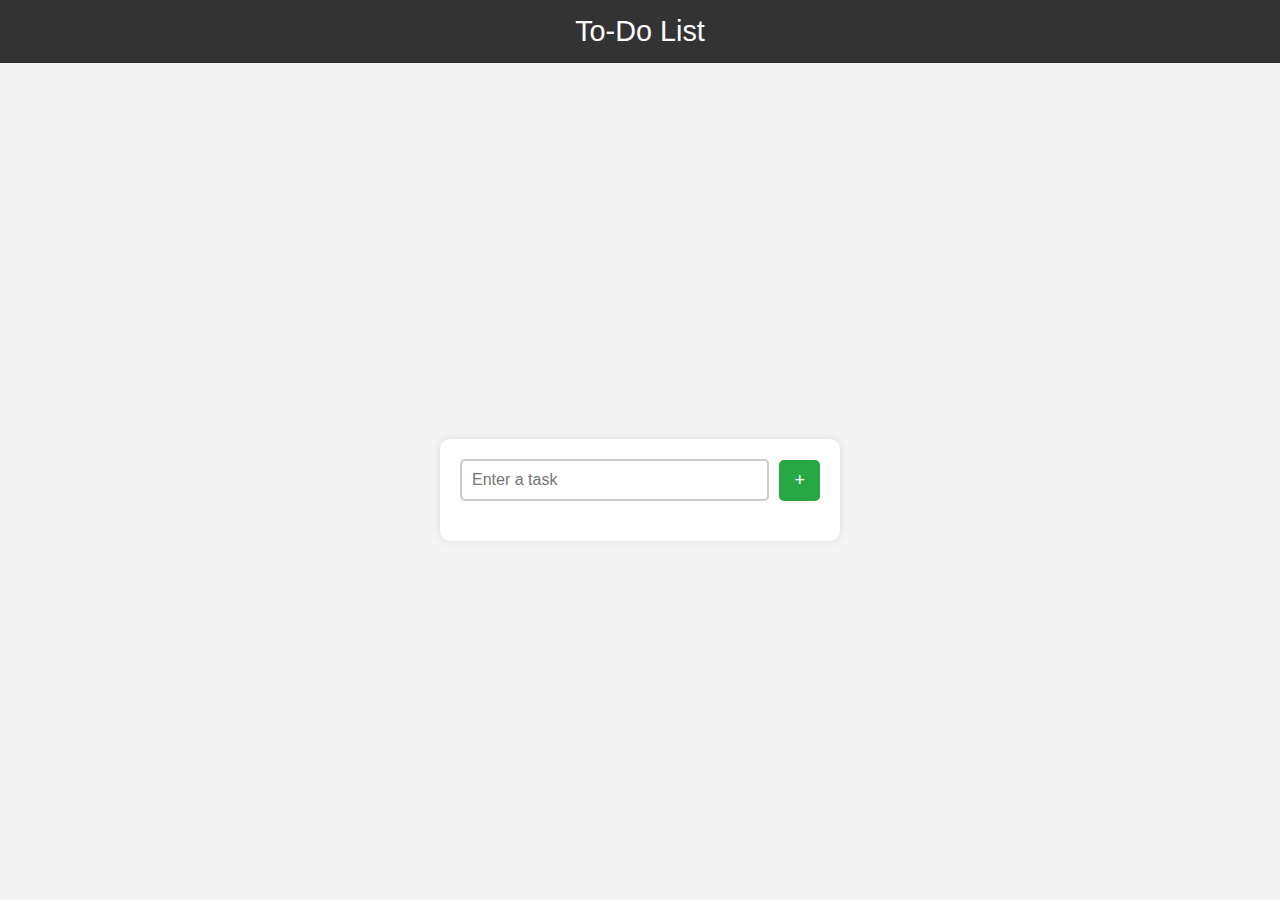
<file: task-1/index.html>
<!DOCTYPE html>
<html lang="en">
<head>
    <meta charset="UTF-8">
    <meta name="viewport" content="width=device-width, initial-scale=1.0">
    <title>Task 1</title>
    <link rel="stylesheet" href="style.css">
</head>
<body>
    <header>To-Do List</header>
    <div class="container">
        <div class="create-todo">
            <input type="text" id="todo-input" placeholder="Enter a task">
            <button id="add-btn"> + </button>
        </div>
        <div class="todos">
            <ul id="todo-list">
            </ul>
        </div>
    </div>
    <script src="script.js"></script>
</body>
</html>
</file>
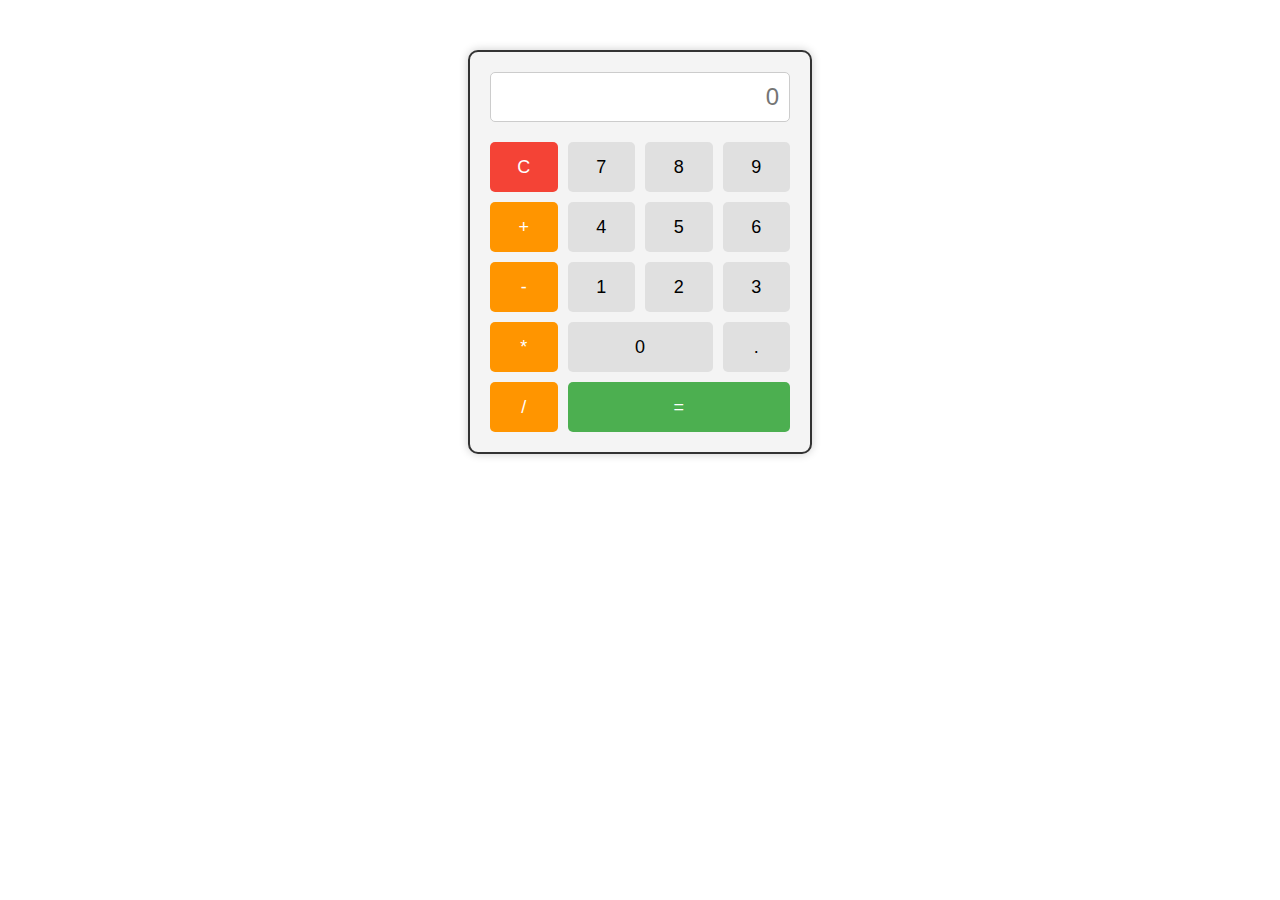
<file: task-2/index.html>
<!DOCTYPE html>
<html lang="en">
<head>
    <meta charset="UTF-8">
    <meta name="viewport" content="width=device-width, initial-scale=1.0">
    <title>Simple Calculator</title>
    <link rel="stylesheet" href="styles.css">
</head>
<body>
    <div class="calculator">
        <input type="text" id="display" placeholder="0" disabled>
        <div class="buttons">
            <button class="clear" onclick="clearDisplay()">C</button>
            <button onclick="appendValue('7')">7</button>
            <button onclick="appendValue('8')">8</button>
            <button onclick="appendValue('9')">9</button>
            <button class="operator" onclick="appendValue('+')">+</button>
            
            <button onclick="appendValue('4')">4</button>
            <button onclick="appendValue('5')">5</button>
            <button onclick="appendValue('6')">6</button>
            <button class="operator" onclick="appendValue('-')">-</button>

            <button onclick="appendValue('1')">1</button>
            <button onclick="appendValue('2')">2</button>
            <button onclick="appendValue('3')">3</button>
            <button class="operator" onclick="appendValue('*')">*</button>

            <button class="zero" onclick="appendValue('0')">0</button>
            <button onclick="appendValue('.')">.</button>
            <button class="operator" onclick="appendValue('/')">/</button>
            <button class="equals" onclick="calculateResult()">=</button>
        </div>
    </div>

    <script src="script.js"></script>
</body>
</html>
</file>
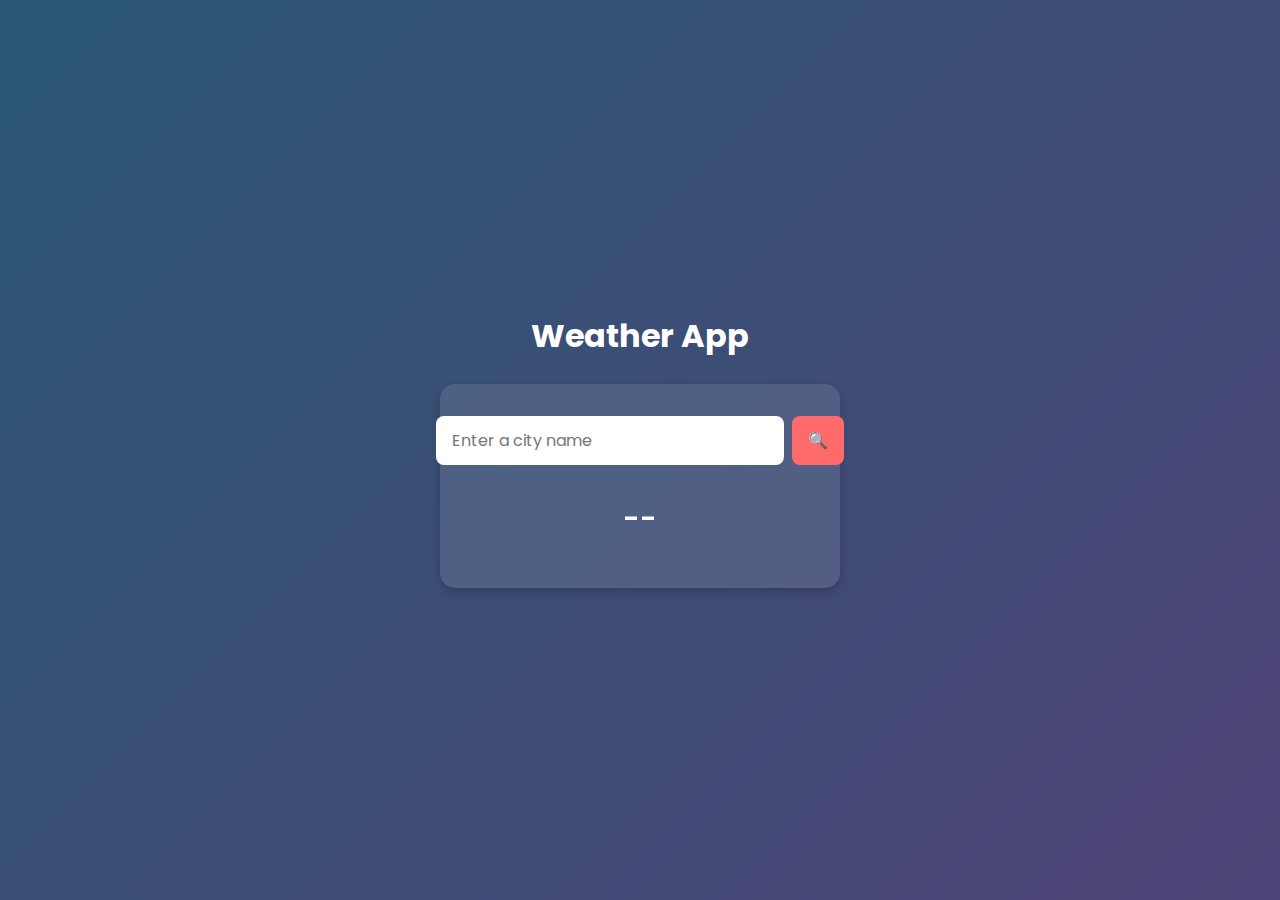
<file: task-4/index.html>
<!DOCTYPE html>
<html lang="en">
<head>
    <meta charset="UTF-8">
    <meta name="viewport" content="width=device-width, initial-scale=1.0">
    <title>Task 4</title>
    <link rel="stylesheet" href="styles.css">
    <link href="https://fonts.googleapis.com/css2?family=Poppins:wght@300;400;600&display=swap" rel="stylesheet">
</head>
<body>

    <header class="header">
        <h1 class="title">Weather App</h1>
    </header>

    <div class="container">
        <div class="search-container">
            <input type="text" id="city-input" class="input" placeholder="Enter a city name">
            <button class="btn" onclick="getWeather()">🔍</button>
        </div>
        <div class="results-container">
            <div id="loading" class="loading"></div>
            <h2 id="search-title" class="search-title"></h2>
            <img id="weather-icon" class="weather-icon fade-in" style="display:none;">
            <span id="search-temperature" class="search-temperature">--</span>
            <p id="search-desc" class="search-desc"></p>
            <p id="error-msg" class="error-msg"></p>
        </div>
    </div>

    <script src="script.js"></script>
</body>
</html>
</file>
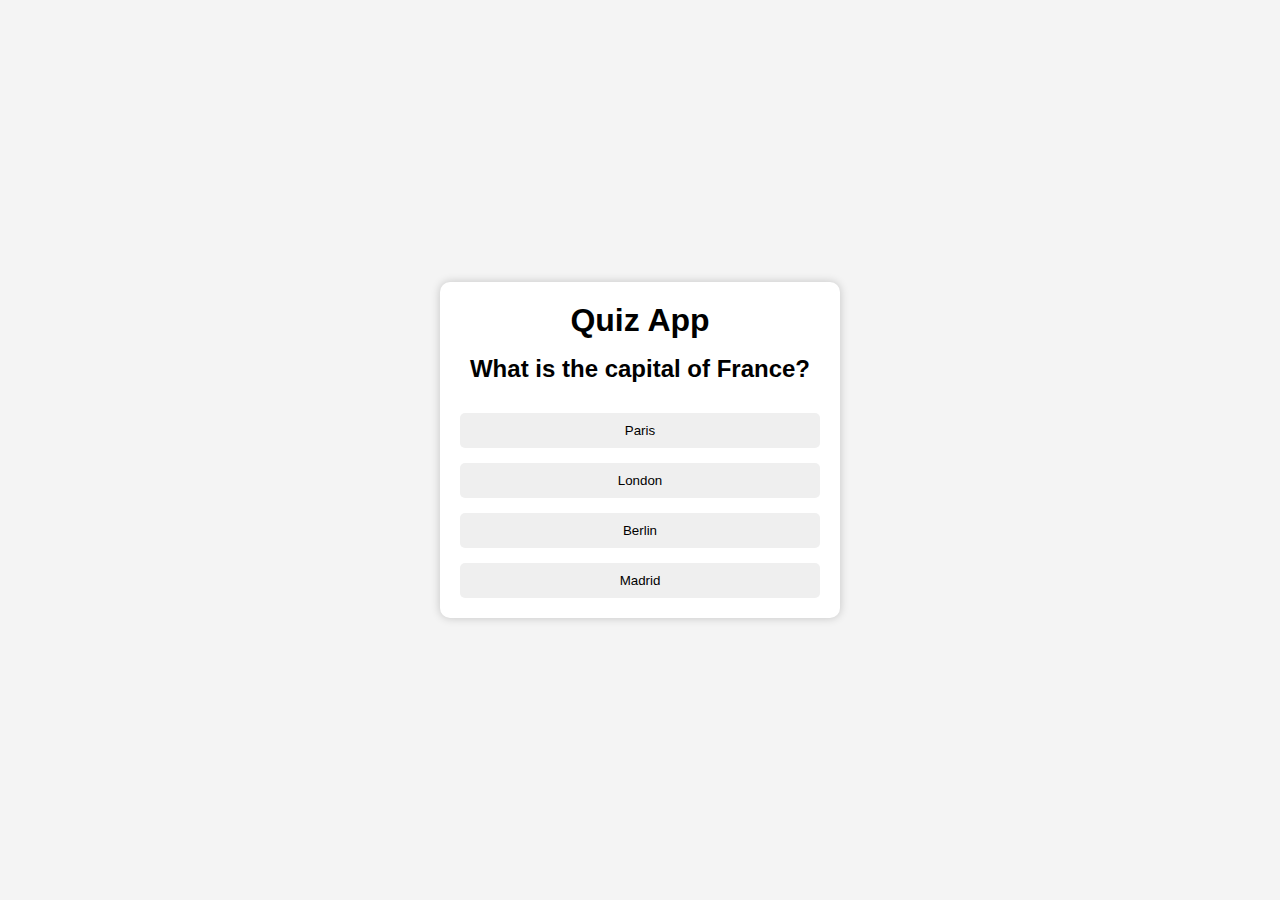
<file: task-5/index.html>
<!DOCTYPE html>
<html lang="en">
<head>
    <meta charset="UTF-8">
    <meta name="viewport" content="width=device-width, initial-scale=1.0">
    <title>Quiz App</title>
    <link rel="stylesheet" href="styles.css">
</head>
<body>

    <div class="quiz-container">
        <h1 class="quiz-title">Quiz App</h1>
        <div id="quiz" class="quiz">
            <h2 id="question">Question goes here</h2>
            <div id="answers" class="answers"></div>
            <button id="next-btn" class="next-btn">Next</button>
        </div>
        <div id="result" class="result hide">
            <h2>Quiz Completed!</h2>
            <p id="score"></p>
            <button id="restart-btn" class="restart-btn">Restart Quiz</button>
        </div>
    </div>

    <script src="script.js"></script>
</body>
</html>
</file>
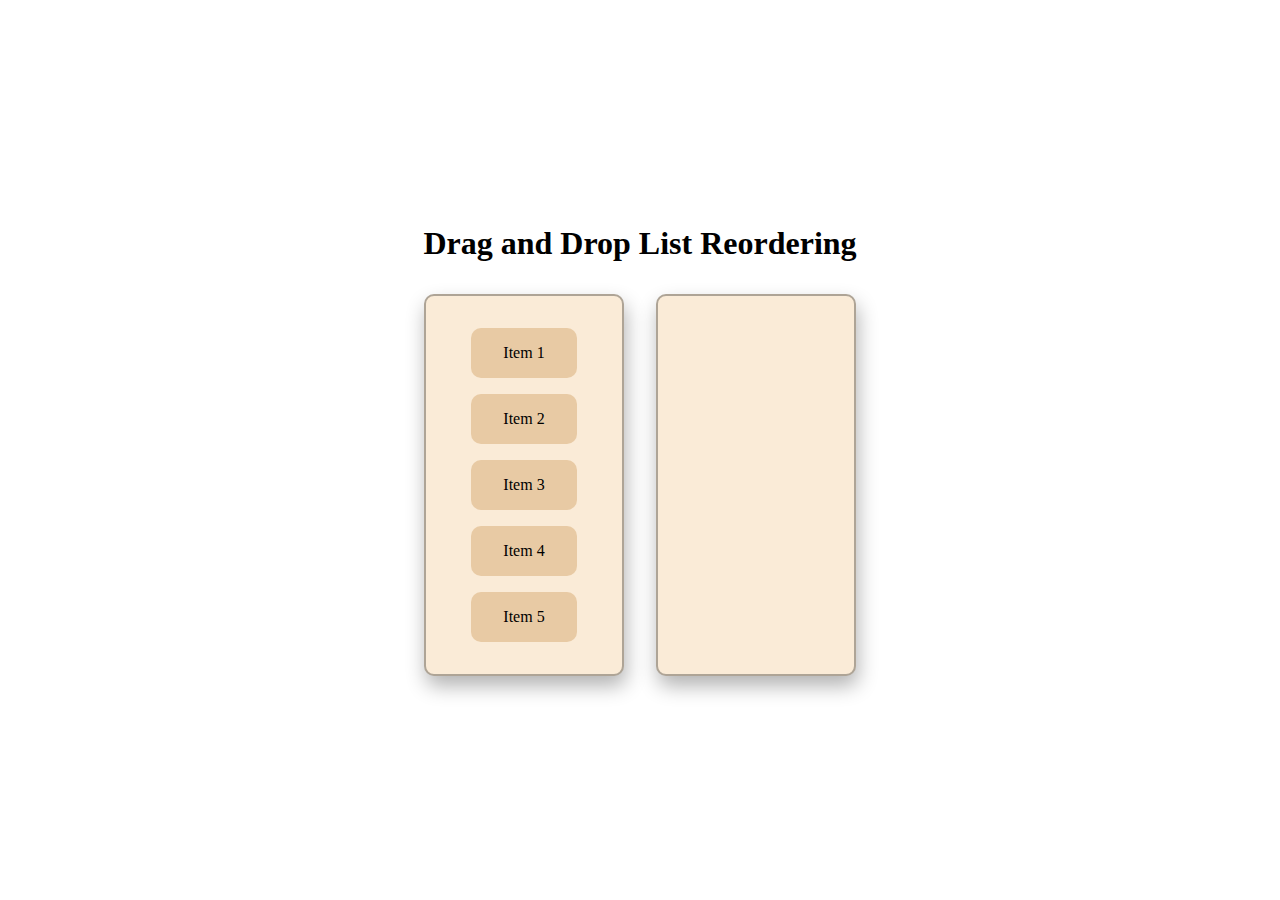
<file: task-6/index.html>
<!DOCTYPE html>
<html lang="en">
<head>
    <meta charset="UTF-8">
    <meta name="viewport" content="width=device-width, initial-scale=1.0">
    <title>Task 6</title>
    <link rel="stylesheet" href="styles.css">
</head>
<body>
    <h1>Drag and Drop List Reordering</h1>
    <div class="container">
        <div id="box-1">
            <p class="list" draggable="true">Item 1</p>
            <p class="list" draggable="true">Item 2</p>
            <p class="list" draggable="true">Item 3</p>
            <p class="list" draggable="true">Item 4</p>
            <p class="list" draggable="true">Item 5</p>
        </div>

        <div id="box-2">

        </div>
    </div>

    <script src="script.js"></script>
</body>
</html>
</file>
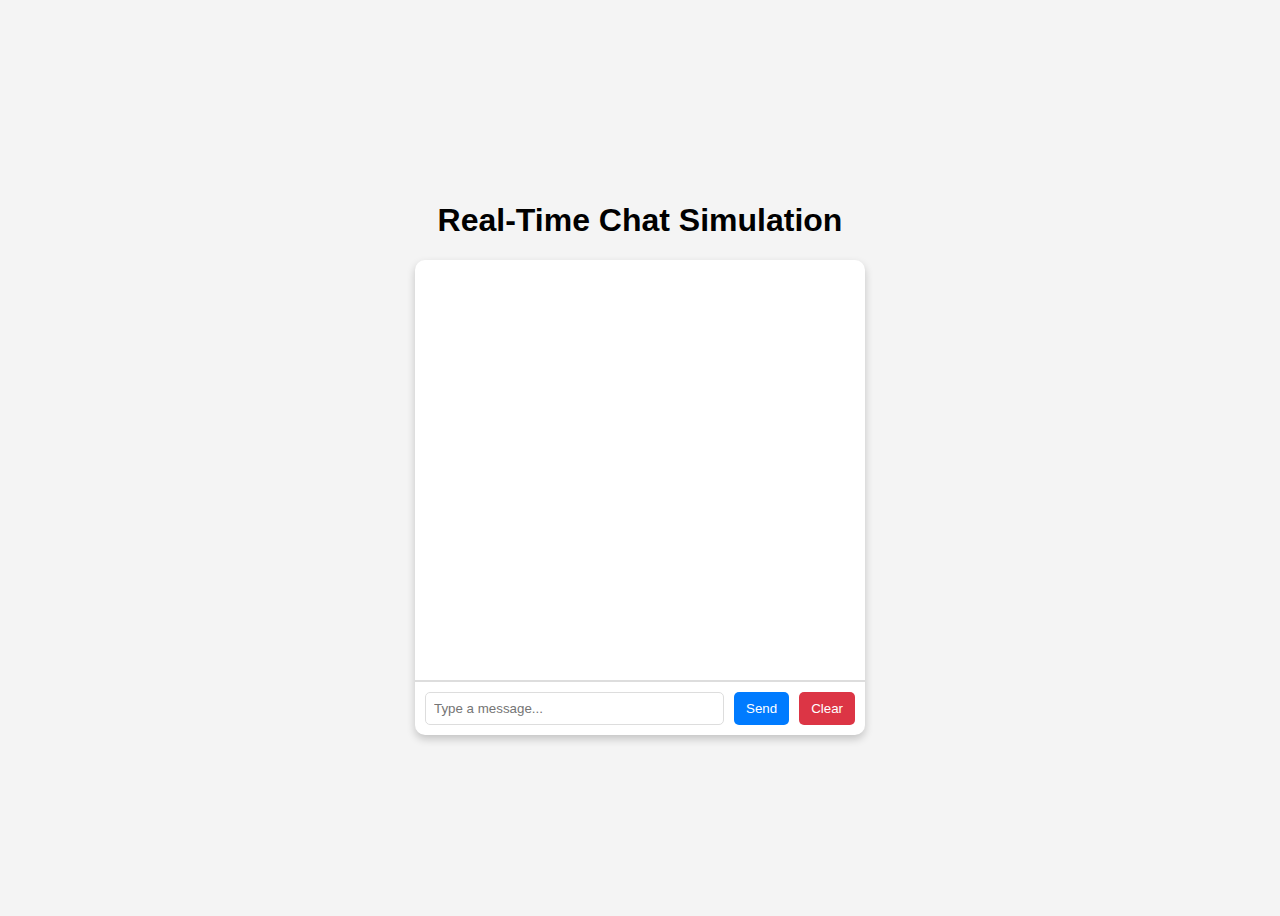
<file: task-7/index.html>
<!DOCTYPE html>
<html lang="en">
<head>
    <meta charset="UTF-8">
    <meta name="viewport" content="width=device-width, initial-scale=1.0">
    <title>Task 7</title>
    <link rel="stylesheet" href="styles.css">
</head>
<body>
    <h1>Real-Time Chat Simulation</h1>
    <div class="chat-container">
        <div id="chat-window"></div>
        <div class="input-area">
            <input type="text" id="user-input" placeholder="Type a message...">
            <button id="send-btn">Send</button>
            <button id="clear-btn">Clear</button>
        </div>
    </div>

    <script src="script.js"></script>
</body>
</html>
</file>
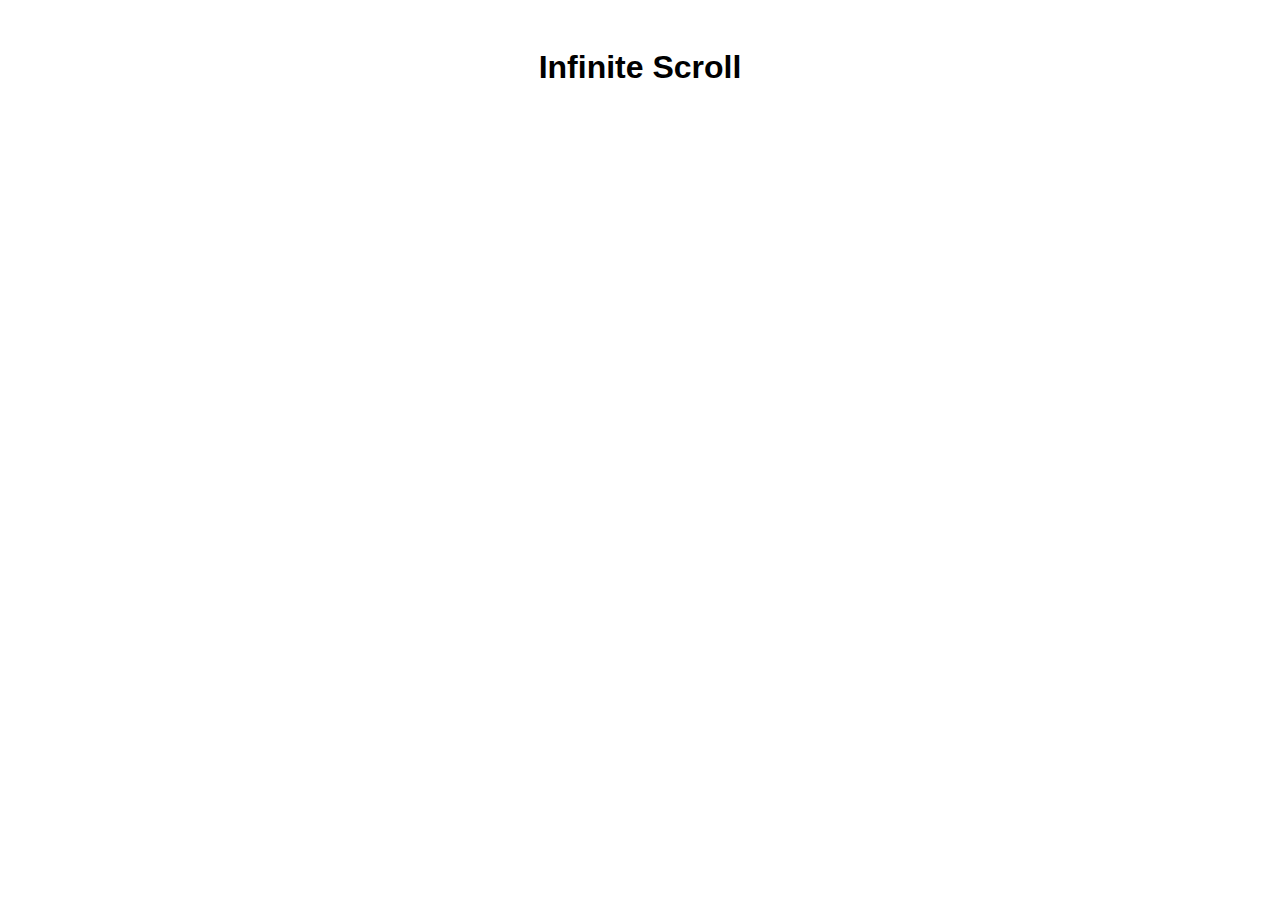
<file: task-9/index.html>
<!DOCTYPE html>
<html lang="en">
<head>
    <meta charset="UTF-8">
    <meta name="viewport" content="width=device-width, initial-scale=1.0">
    <title>Task 9</title>
    <link rel="stylesheet" href="styles.css">
</head>
<body>
    <h1>Infinite Scroll</h1>
    <div id="content"></div>

    <div id="loading">Loading more content ...</div>

    <script src="script.js"></script>
</body>
</html>
</file>
<file: task-1/style.css>
* {
    margin: 0;
    padding: 0;
    box-sizing: border-box;
    font-family: Arial, sans-serif;
}

/* Center content */
body {
    display: flex;
    flex-direction: column;
    justify-content: center;
    align-items: center;
    height: 100vh;
    background-color: #f4f4f4;
}


header {
    font-size: 1.8rem;
    background-color: #333;
    color: white;
    width: 100%;
    text-align: center;
    position: absolute;
    top: 0;
    padding: 15px;
}


.container {
    width: 90%;
    max-width: 400px;
    background: white;
    padding: 20px;
    border-radius: 10px;
    box-shadow: 0px 0px 10px rgba(0, 0, 0, 0.1);
    margin-top: 80px;
}


.create-todo {
    display: flex;
    align-items: center;
    gap: 10px;
    margin-bottom: 20px;
}

.create-todo input {
    flex: 1;
    padding: 10px;
    border: 2px solid #ccc;
    border-radius: 5px;
    font-size: 16px;
}

#add-btn {
    padding: 10px 15px;
    background-color: #28a745;
    color: white;
    font-size: 18px;
    border: none;
    border-radius: 5px;
    cursor: pointer;
    transition: 0.2s;
}

#add-btn:hover {
    background-color: #218838;
}

/* To-Do List Styling */
.todos ul {
    list-style: none;
    padding: 0;
}

.todos li {
    background: #ffffff;
    padding: 12px;
    margin: 5px 0;
    border-radius: 5px;
    display: flex;
    justify-content: space-between;
    align-items: center;
    box-shadow: 0px 0px 5px rgba(0, 0, 0, 0.1);
    transition: 0.2s;
    cursor: pointer;
}

.todos li:hover {
    background-color: #f0f0f0;
}

/* Completed tasks */
.todos li.completed {
    text-decoration: line-through;
    color: gray;
    opacity: 0.7;
}



/* Responsive Design */
@media (max-width: 500px) {
    .container {
        width: 95%;
    }
}
</file>
<file: task-2/styles.css>
.calculator {
    width: 300px;
    margin: 50px auto;
    border: 2px solid #333;
    border-radius: 10px;
    padding: 20px;
    background-color: #f4f4f4;
    box-shadow: 0 0 10px rgba(0, 0, 0, 0.2);
}

#display {
    width: 100%;
    height: 50px;
    margin-bottom: 20px;
    background-color: #fff;
    border: 1px solid #ccc;
    border-radius: 5px;
    font-size: 24px;
    text-align: right;
    padding: 10px;
    box-sizing: border-box;
    overflow: hidden;
}

.buttons {
    display: grid;
    grid-template-columns: repeat(4, 1fr);
    grid-gap: 10px;
}

button {
    height: 50px;
    font-size: 18px;
    border: none;
    border-radius: 5px;
    cursor: pointer;
    background-color: #e0e0e0;
    transition: background-color 0.3s;
}

button:hover {
    background-color: #d0d0d0;
}

.operator {
    background-color: #ff9500;
    color: white;
}

.operator:hover {
    background-color: #e08500;
}

.equals {
    background-color: #4CAF50;
    color: white;
    grid-column: span 3;
}

.equals:hover {
    background-color: #45a049;
}

.clear {
    background-color: #f44336;
    color: white;
}

.clear:hover {
    background-color: #d32f2f;
}

.zero {
    grid-column: span 2;
}
</file>
<file: task-4/styles.css>
* {
    margin: 0;
    padding: 0;
    box-sizing: border-box;
    font-family: 'Poppins', sans-serif;
}


body {
    display: flex;
    flex-direction: column;
    justify-content: center;
    align-items: center;
    min-height: 100vh;
    background: linear-gradient(135deg, #2b5876, #4e4376);
    color: white;
    text-align: center;
    padding: 20px;
}


.header {
    width: 100%;
    text-align: center;
    margin-bottom: 1.5rem;
}

.title {
    font-size: 2rem;
    font-weight: bold;
}


.container {
    background: rgba(255, 255, 255, 0.1);
    backdrop-filter: blur(10px);
    padding: 2rem;
    border-radius: 15px;
    width: 90%;
    max-width: 400px;
    box-shadow: 0px 4px 10px rgba(0, 0, 0, 0.2);
}


.search-container {
    display: flex;
    gap: 0.5rem;
    margin-bottom: 1rem;
    justify-content: center;
}

.input {
    flex: 1;
    padding: 0.75rem 1rem;
    border-radius: 8px;
    border: none;
    font-size: 1rem;
    outline: none;
}

.btn {
    padding: 0.75rem 1rem;
    border-radius: 8px;
    font-size: 1rem;
    cursor: pointer;
    border: none;
    background-color: #ff6b6b;
    color: white;
    transition: all 0.3s ease-in-out;
}

.btn:hover {
    background-color: #ff4757;
}


.results-container {
    display: flex;
    flex-direction: column;
    align-items: center;
    gap: 1rem;
}


.weather-icon {
    width: 120px;
    height: 120px;
    display: none;
}


.search-title {
    font-weight: 700;
    font-size: 2rem;
}

.search-temperature {
    font-weight: 600;
    font-size: 1.8rem;
}

.search-desc {
    font-size: 1.2rem;
}


.error-msg {
    background-color: rgba(255, 0, 0, 0.8);
    padding: 0.75rem;
    border-radius: 5px;
    color: white;
    font-weight: bold;
    display: none;
    width: 100%;
    text-align: center;
}

/* Spinner */
.loading {
    border: 4px solid rgba(255, 255, 255, 0.2);
    border-top: 4px solid white;
    border-radius: 50%;
    width: 40px;
    height: 40px;
    animation: spin 1s linear infinite;
    display: none;
}

@keyframes spin {
    0% { transform: rotate(0deg); }
    100% { transform: rotate(360deg); }
}

/* Fade-in Effect */
.fade-in {
    opacity: 0;
    transform: translateY(10px);
    transition: opacity 0.5s ease-out, transform 0.5s ease-out;
}


.show {
    opacity: 1;
    transform: translateY(0);
}
</file>
<file: task-5/styles.css>
* {
    margin: 0;
    padding: 0;
    box-sizing: border-box;
    font-family: Arial, sans-serif;
}

body {
    display: flex;
    justify-content: center;
    align-items: center;
    height: 100vh;
    background-color: #f4f4f4;
}

.quiz-container {
    background: white;
    padding: 20px;
    border-radius: 10px;
    box-shadow: 0px 0px 10px rgba(0, 0, 0, 0.2);
    text-align: center;
    width: 400px;
}

.quiz-title{
    margin-bottom: 1rem;
}

.quiz h2 {
    margin-bottom: 15px;
}

.answers {
    display: flex;
    flex-direction: column;
}

button {
    padding: 10px;
    margin-top: 15px;
    cursor: pointer;
    border: none;
    border-radius: 5px;
    transition: 0.3s;
}

button:hover {
    opacity: 0.8;
}

.next-btn {
    background: blue;
    color: white;
    display: none;
}

.correct {
    background-color: green;
    color: white;
}

.wrong {
    background-color: red;
    color: white;
}

.result {
    text-align: center;
}

.hide {
    display: none;
}
</file>
<file: task-6/styles.css>
*{
    margin: 0;
    padding: 0;
    box-sizing: border-box;
}

body{
    display: flex;
    flex-direction: column;
    height: 100vh;
    align-items: center;
    justify-content: center;
}

h1{
    margin-bottom: 2rem;
}

.container{
    display: flex;
    gap: 2rem;
}

#box-1, #box-2{
    background-color: antiquewhite;
    padding: 2rem;
    min-width: 200px;
    min-height: 380px;
    border-radius: 10px;
    border: 2px solid rgba(0, 0, 0, 0.3);
    box-shadow: 2px 10px 20px rgba(0, 0, 0, 0.3);
    display: flex;
    flex-direction: column;
    justify-content: center;
    align-items: center;
    gap: 1rem;
}

.list{
    background-color: rgb(232, 202, 164);
    padding: 1rem 2rem;
    font-size: 1rem;
    border-radius: 10px;
    cursor: grab;
}

.dragging {
    opacity: 0.6;
    /* background-color: red; */
}

.over{
    background-color: #e0e0e0;
}
</file>
<file: task-7/styles.css>
body {
    font-family: Arial, sans-serif;
    display: flex;
    flex-direction: column;
    justify-content: center;
    align-items: center;
    height: 100vh;
    background-color: #f4f4f4;
}

.chat-container {
    width: 450px;
    max-width: 100%;
    background: white;
    border-radius: 10px;
    box-shadow: 0 4px 8px rgba(0, 0, 0, 0.2);
    overflow: hidden;
}

#chat-window {
    height: 400px;
    overflow-y: auto;
    padding: 10px;
    border-bottom: 1px solid #ddd;
    display: flex;
    flex-direction: column;
}

.input-area {
    display: flex;
    padding: 10px;
    border-top: 1px solid #ddd;
}

input {
    flex: 1;
    padding: 8px;
    border: 1px solid #ddd;
    border-radius: 5px;
    outline: none;
}

button {
    margin-left: 10px;
    padding: 8px 12px;
    border: none;
    background: #007bff;
    color: white;
    border-radius: 5px;
    cursor: pointer;
}

button:hover {
    background: #0056b3;
}

#clear-btn {
    background: #dc3545;
}

#clear-btn:hover {
    background: #a71d2a;
}


.message {
    max-width: 70%;
    padding: 10px;
    border-radius: 15px;
    margin-bottom: 10px;
    font-size: 14px;
    display: flex;
    flex-direction: column;
}

.user-message {
    background: #007bff;
    color: white;
    align-self: flex-end;
    border-top-right-radius: 0;
}

.bot-message {
    background: #ddd;
    color: black;
    align-self: flex-start;
    border-top-left-radius: 0;
}

.timestamp {
    font-size: 10px;
    margin-top: 5px;
    opacity: 0.7;
    text-align: right;
}
</file>
<file: task-9/styles.css>
body{
    font-family: sans-serif;
    padding: 20px;
    text-align: center;
}

#content{
    display: flex;
    flex-direction: column;
    margin: auto;
    padding: 20px;
    align-items: center;
    gap: 2rem;
}

.card{
    background-color: antiquewhite;
    border-radius: 10px;
    padding: 2rem;
    max-width: 500px;
}

#loading{
    display: none;
}
</file>
